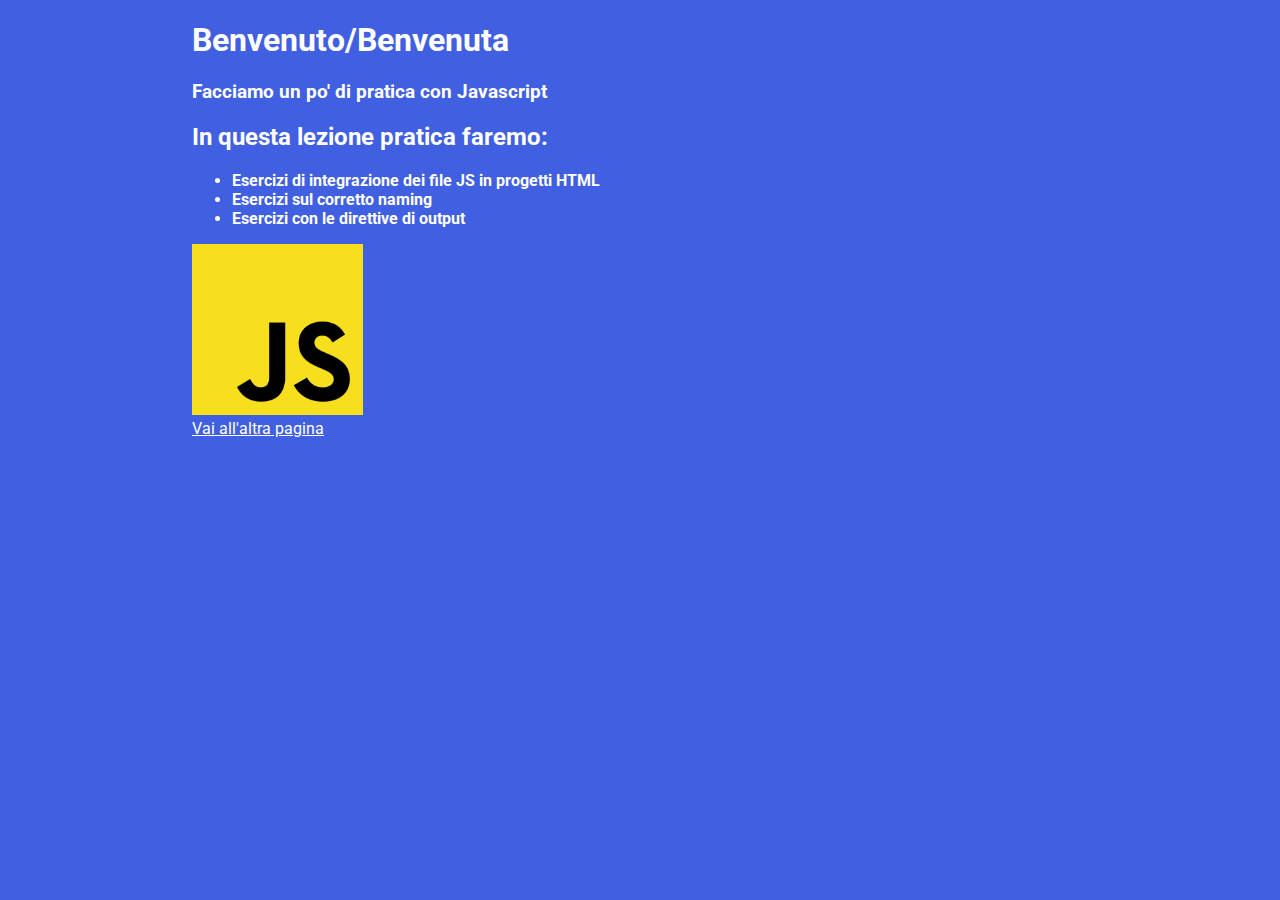
<file: day1/Esercizio/index.html>
<!DOCTYPE html>
<html lang="it">

<head>
    <meta charset="UTF-8">
    <meta name="viewport" content="width=device-width, initial-scale=1.0">
    <title>Esercizio Week2 Day1 Pagina1</title>
    <link rel="stylesheet" href="assets/css/style.css">
</head>

<body>
    <div class="container">
        <h1 id="primoTitolo"></h1>
        <script>
            document.write('<h3>Facciamo un po\' di pratica con Javascript</h3>');
        </script>
        <h2 id="secondoTitolo"></h2>
        <ul class="lista" id="lista"></ul>
        <figure>
            <a href="pagina2.html" title="pagina2">
                <img src="assets/img/js.png" alt="Logo Javascript">
                <figcaption>Vai all'altra pagina</figcaption>
            </a>
        </figure>



    </div>
    <script src="assets/script/index.js"></script>
</body>

</html>
</file>
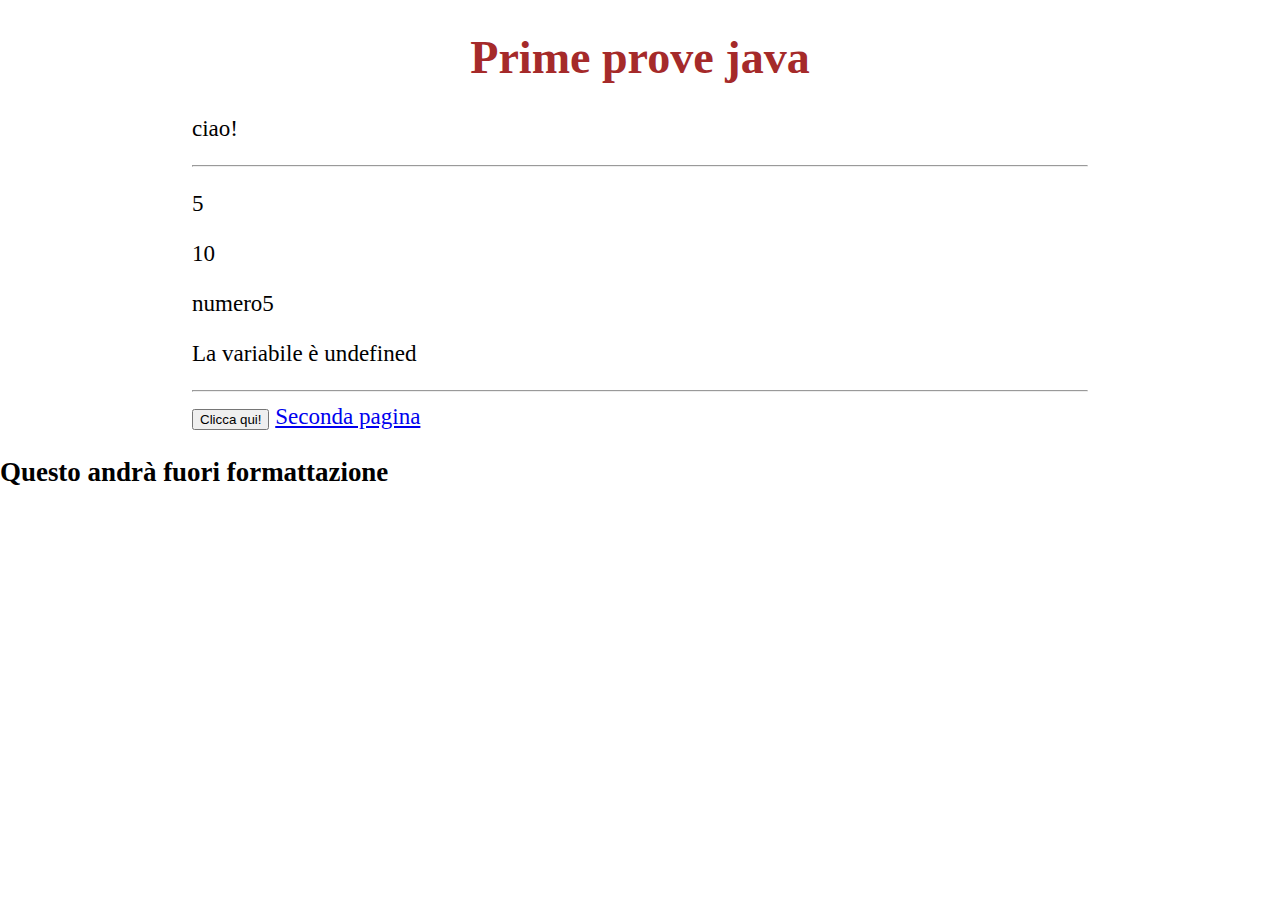
<file: day1/prove_mattina/index.html>
<!DOCTYPE html>
<html lang="it">

<head>
    <meta charset="UTF-8">
    <meta name="viewport" content="width=device-width, initial-scale=1.0">
    <title>Prime prove java</title>
    <link rel="stylesheet" href="assets/css/style.css">

</head>

<body>
    <div class="container">
        <h1>Prime prove java</h1>

        <p id="saluto"></p>    
        
        <hr>

        <p id="numero"></p>
        <p id="somma"></p>
        <p id="altroTesto"></p>
        <p id="errore"></p>

        <hr>

        <button type="button" id="clicca" onclick="clicca()">Clicca qui!</button>

        <a href="pagina2.html">Seconda pagina</a>

    </div>
    <script src="assets/script/script.js"></script>
</body>

</html>
</file>
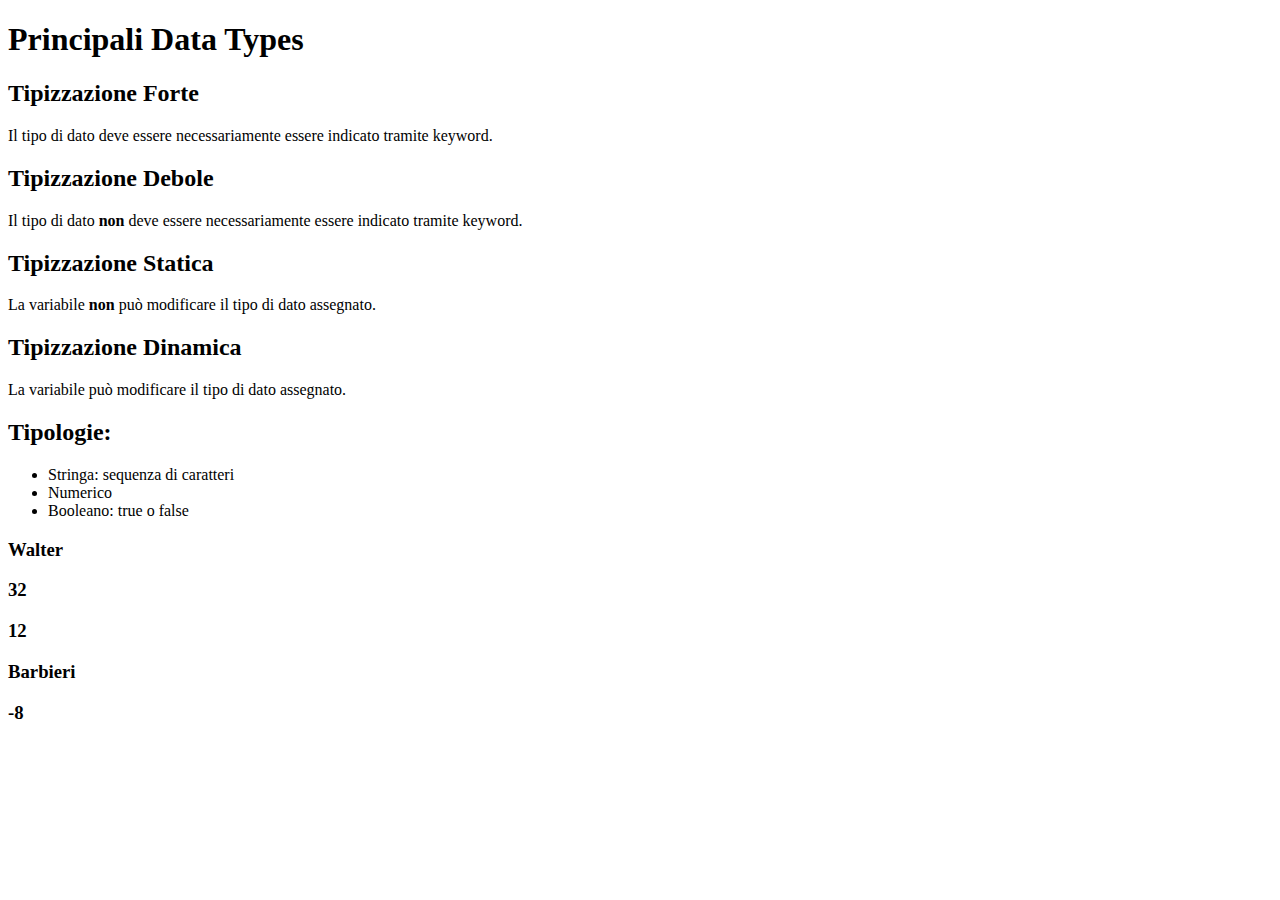
<file: day2/esercizio/index.html>
<!DOCTYPE html>
<html lang="it">

<head>
    <meta charset="UTF-8">
    <meta name="viewport" content="width=device-width, initial-scale=1.0">
    <title>Document</title>
</head>

<body>
    <div id="esercizio1">
        <h1 id="datatypes"></h1>
        <h2 id="forte"></h2>
        <p id="uno"></p>
        <h2 id="debole"></h2>
        <p id="due"></p>
        <h2 id="statica"></h2>
        <p id="tre"></p>
        <h2 id="dinamica"></h2>
        <p id="quattro"></p>
        <h2 id="tipi"></h2>
        <ul id="lista"></ul>
    </div>
    <div id="stampa">
        <h3 id="esercizio2"></h3>
        <h3 id="esercizio3"></h3>
        <h3 id="esercizio4"></h3>
        <h3 id="esercizio5"></h3>
        <h3 id="esercizio6"></h3>
        <h3 id="esercizio7"></h3>
    </div>
    <script src="assets/script/D2.js"></script>
</body>

</html>
</file>
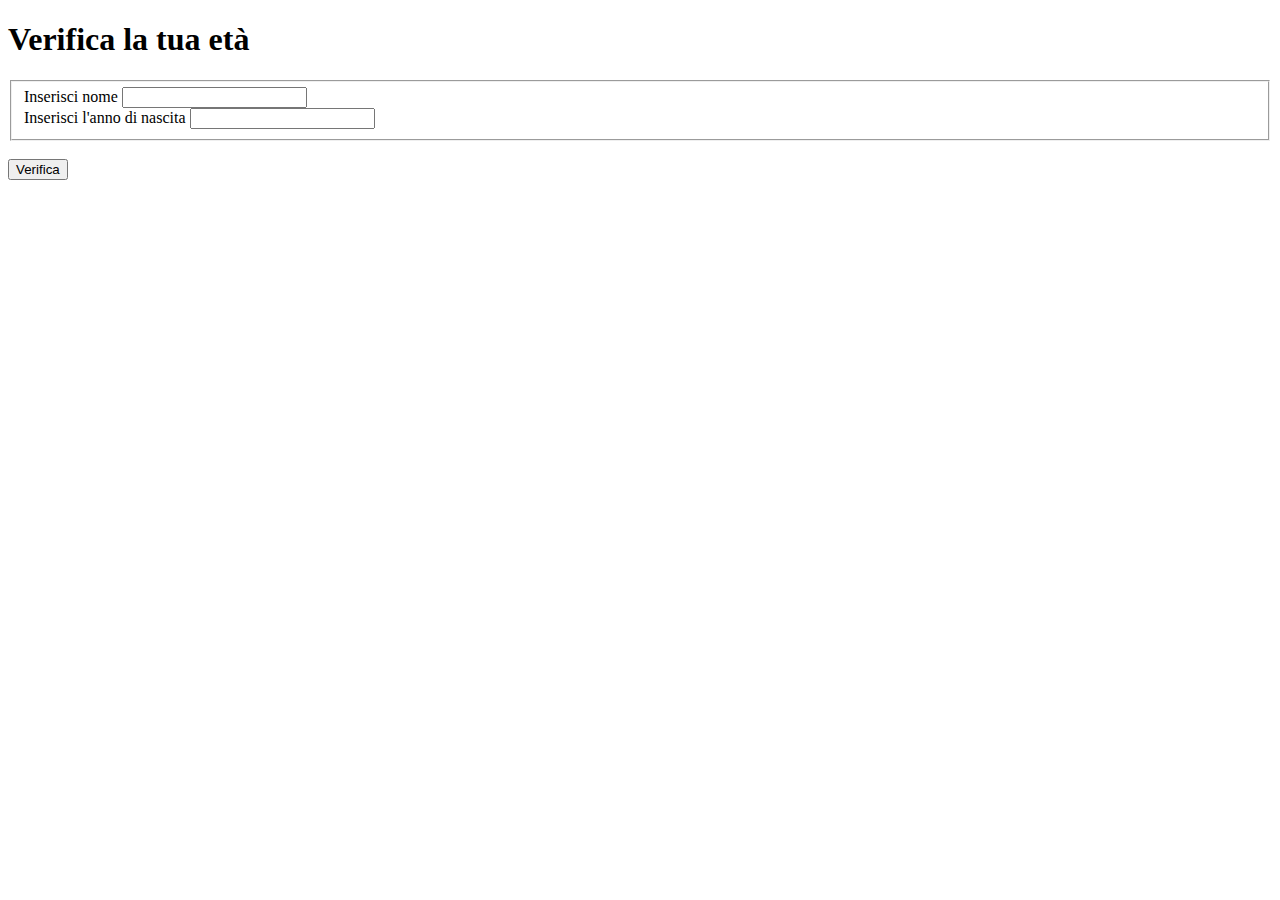
<file: day2/prove_mattina/index.html>
<!DOCTYPE html>
<html lang="it">
<head>
    <meta charset="UTF-8">
    <meta name="viewport" content="width=device-width, initial-scale=1.0">
    <title>Verifica Età</title>
</head>
<body>
    <div id="container">
        <h1>Verifica la tua età</h1>
        <form >
            <fieldset>
                <label for="nome">Inserisci nome</label>
                <input type="text" name="nome" id="nome"><br>
                <label for="anno">Inserisci l'anno di nascita</label>
                <input type="number" name="anno" id="anno">
            </fieldset>
        </form>
        <br>
        <button type="button" id="verifica">Verifica</button>
    </div>
    <div id="stampa">
        <h3 id="mioNome">&nbsp;</h3>
        <h3 id="miaVerifica">&nbsp;</h3>
    </div>
    <script src="assets/script/script.js"></script>
</body>
</html>
</file>
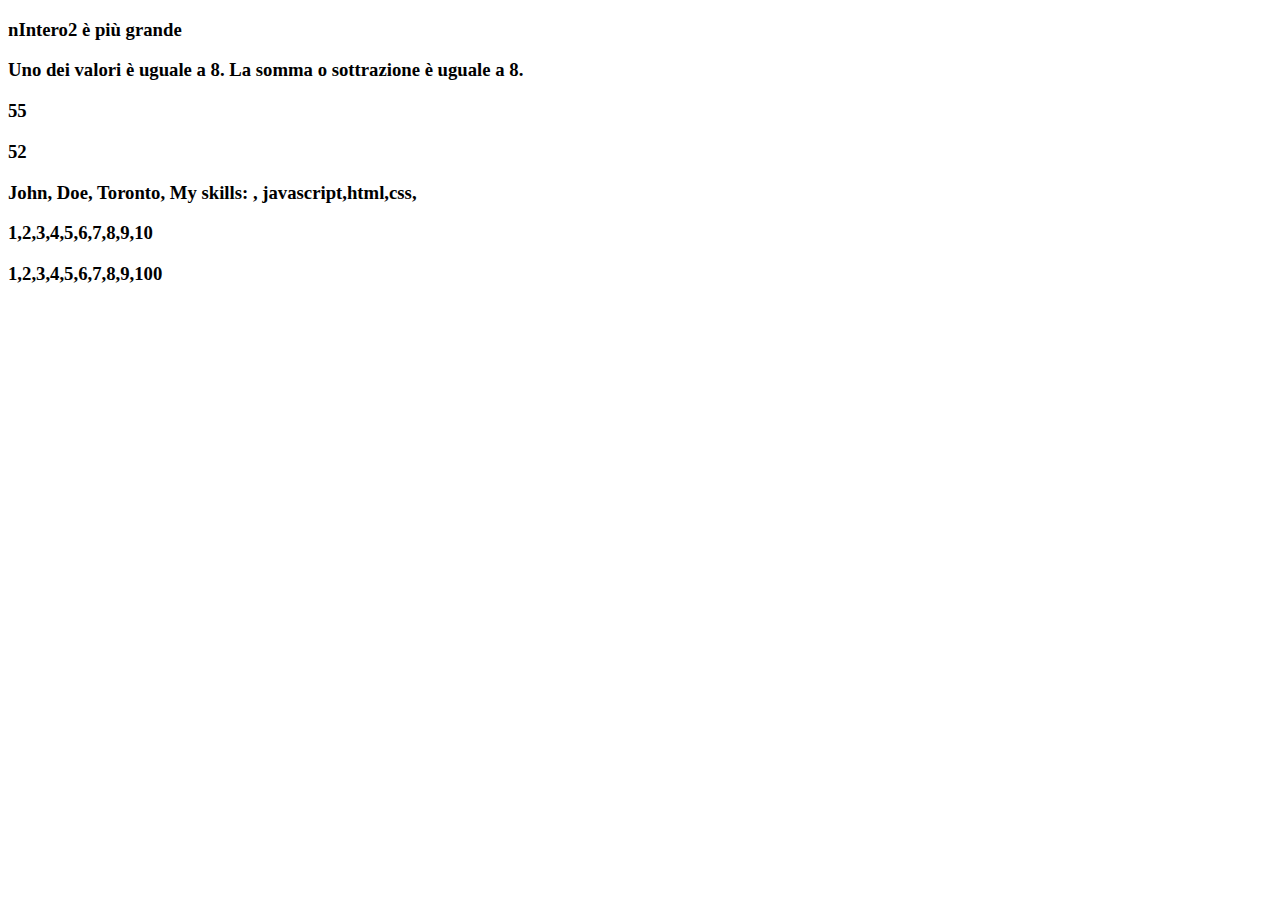
<file: day3/esercizio/index.html>
<!DOCTYPE html>
<html lang="it">
<head>
    <meta charset="UTF-8">
    <meta http-equiv="X-UA-Compatible" content="IE=edge">
    <meta name="viewport" content="width=device-width, initial-scale=1.0">
    <title>Document</title>
</head>
<body>
    <h3 id="esercizio1"></h3>
    <h3 id="esercizio4"></h3>
    <h3 id="esercizio5"></h3>
    <h3 id="esercizio6"></h3>
    <h3 id="esercizio8"></h3>
    <h3 id="esercizio11"></h3>
    <h3 id="array1"></h3>
    <h3 id="array2"></h3>
    <script src="assets/js/D3.js"></script>
</body>
</html>
</file>
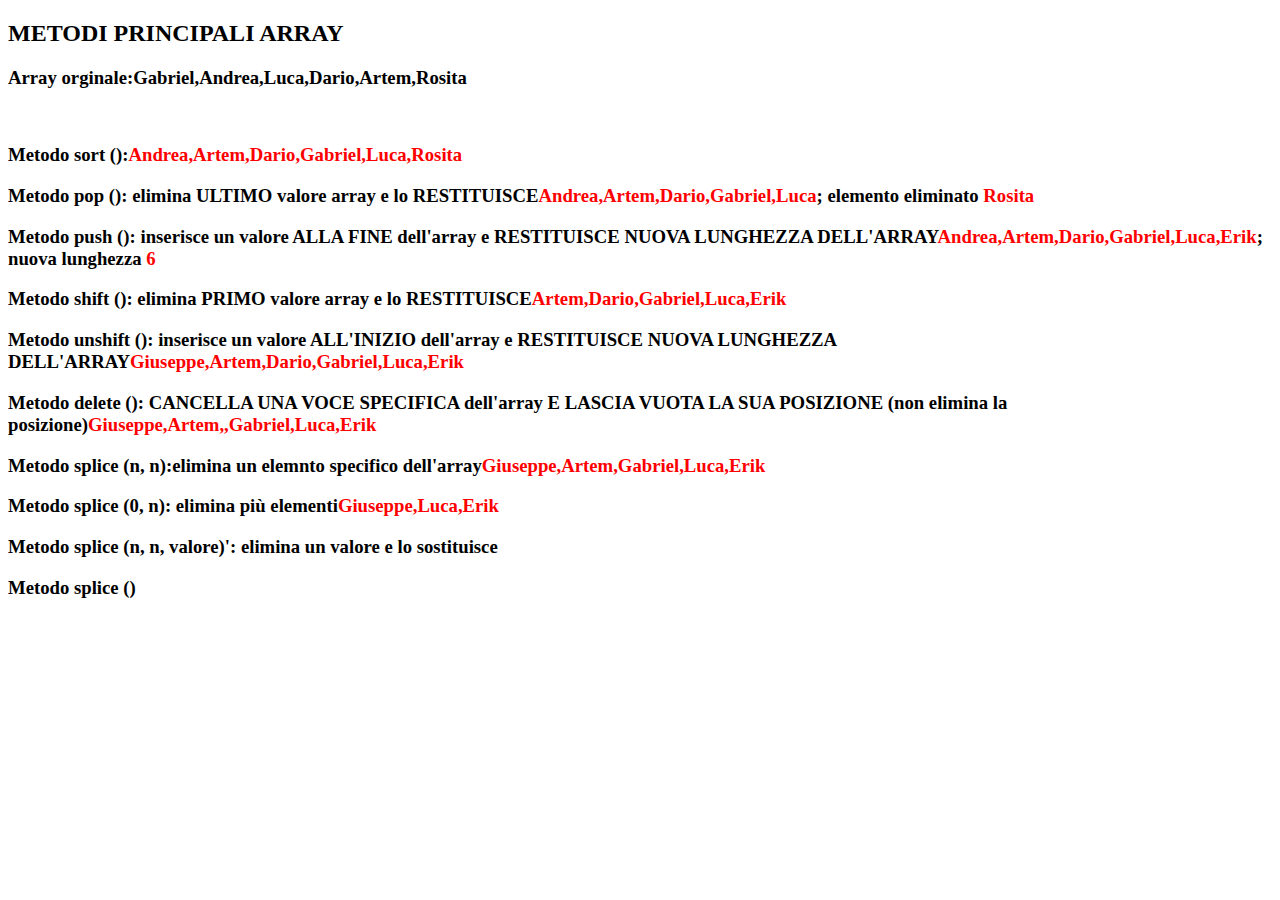
<file: day3/prove_mattina/index.html>
<!DOCTYPE html>
<html lang="it">
<head>
    <meta charset="UTF-8">
    <meta name="viewport" content="width=device-width, initial-scale=1.0">
    <title>Array</title>
    <link rel="stylesheet" href="assets/css/style.css">
</head>
<body>
    <h2>METODI PRINCIPALI ARRAY </h2>
    <h3 id="array">Array orginale:</h3>
    <p>&nbsp;</p>
    <h3>Metodo sort ():<span class="stampa" id="arrayOrdinato"></span></h3>
    <h3>Metodo pop (): elimina ULTIMO valore array e lo RESTITUISCE<span class="stampa" id="array4"></span>; elemento eliminato <span class="stampa" id="eliminato"></span></h3>
    <h3>Metodo push (): inserisce un valore ALLA FINE dell'array e RESTITUISCE NUOVA LUNGHEZZA DELL'ARRAY<span class="stampa" id="array5"></span>; nuova lunghezza <span class="stampa" id="lunghezza"></span></h3>
    <h3>Metodo shift (): elimina PRIMO valore array e lo RESTITUISCE<span class="stampa" id="array6"></span></h3>
    <h3>Metodo unshift (): inserisce un valore ALL'INIZIO dell'array e RESTITUISCE NUOVA LUNGHEZZA DELL'ARRAY<span class="stampa" id="array7"></span></h3>
    <h3>Metodo delete (): CANCELLA UNA VOCE SPECIFICA dell'array E LASCIA VUOTA LA SUA POSIZIONE (non elimina la posizione)<span class="stampa" id="array8"></span></h3>
    <h3>Metodo splice (n, n):elimina un elemnto specifico dell'array<span class="stampa" id="array9"></span></h3>
    <h3>Metodo splice (0, n): elimina più elementi<span class="stampa" id="array10"></span></h3>
    <h3>Metodo splice (n, n, valore)': elimina un valore e lo sostituisce<span class="stampa" id="array11"></span></h3>
    <h3>Metodo splice ()</h3>



    <script src="assets/script/script.js"></script>
</body>
</html>
</file>
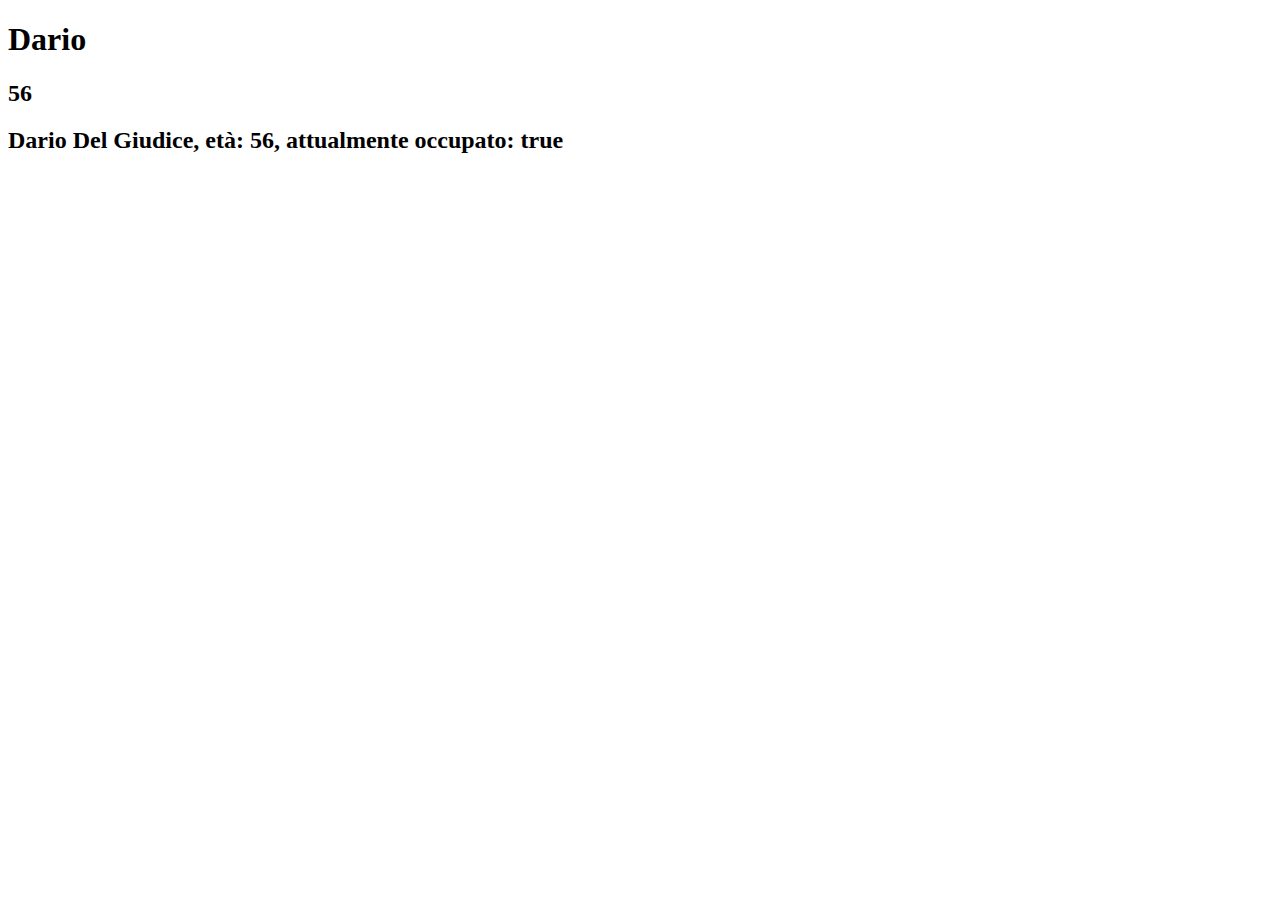
<file: day3/prove_mattina_2/index.html>
<!DOCTYPE html>
<html lang="it">
<head>
    <meta charset="UTF-8">
    <meta name="viewport" content="width=device-width, initial-scale=1.0">
    <title>Document</title>
</head>
<body>
    <h1 id="oggetto"></h1>
    <h2 id="destr"></h2>
    <h2 id="sinistr"></h2>

    <script src="assets/script/script.js"></script>    
</body>
</html>
</file>
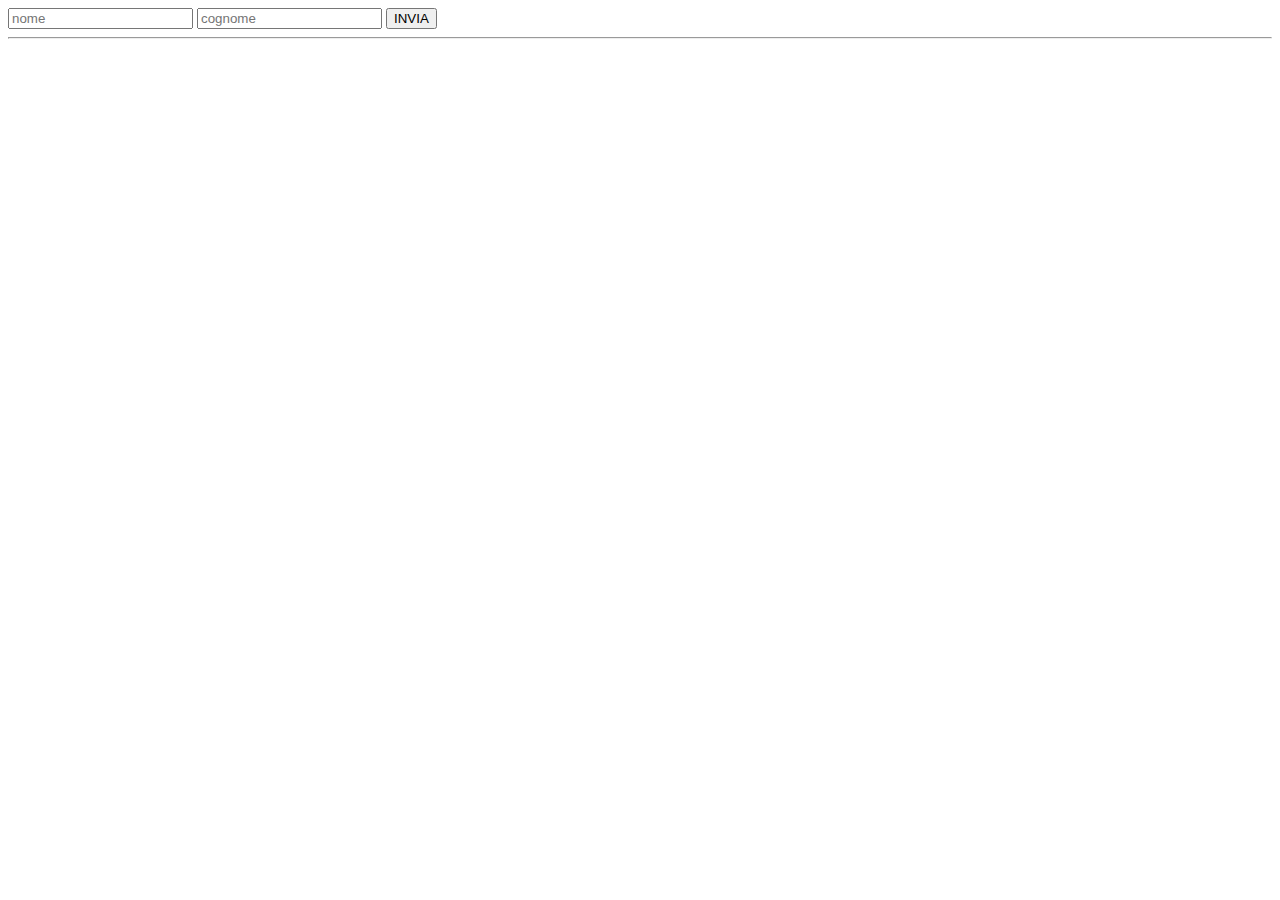
<file: day3/prove_mattina_3/index.html>
<!DOCTYPE html>
<html lang="it">
<head>
    <meta charset="UTF-8">

    <meta name="viewport" content="width=device-width, initial-scale=1.0">
    <title>Document</title>
</head>
<body>
    <nav></nav>
    <input type="text" id="nome" placeholder="nome">
    <input type="text" id="cognome" placeholder="cognome">
    <button type="button" id="invia">INVIA</button>
    <hr>
    <h3 id="conferma"></h3>


    <script src="assets/script/script.js"></script>
</body>
</html>
</file>
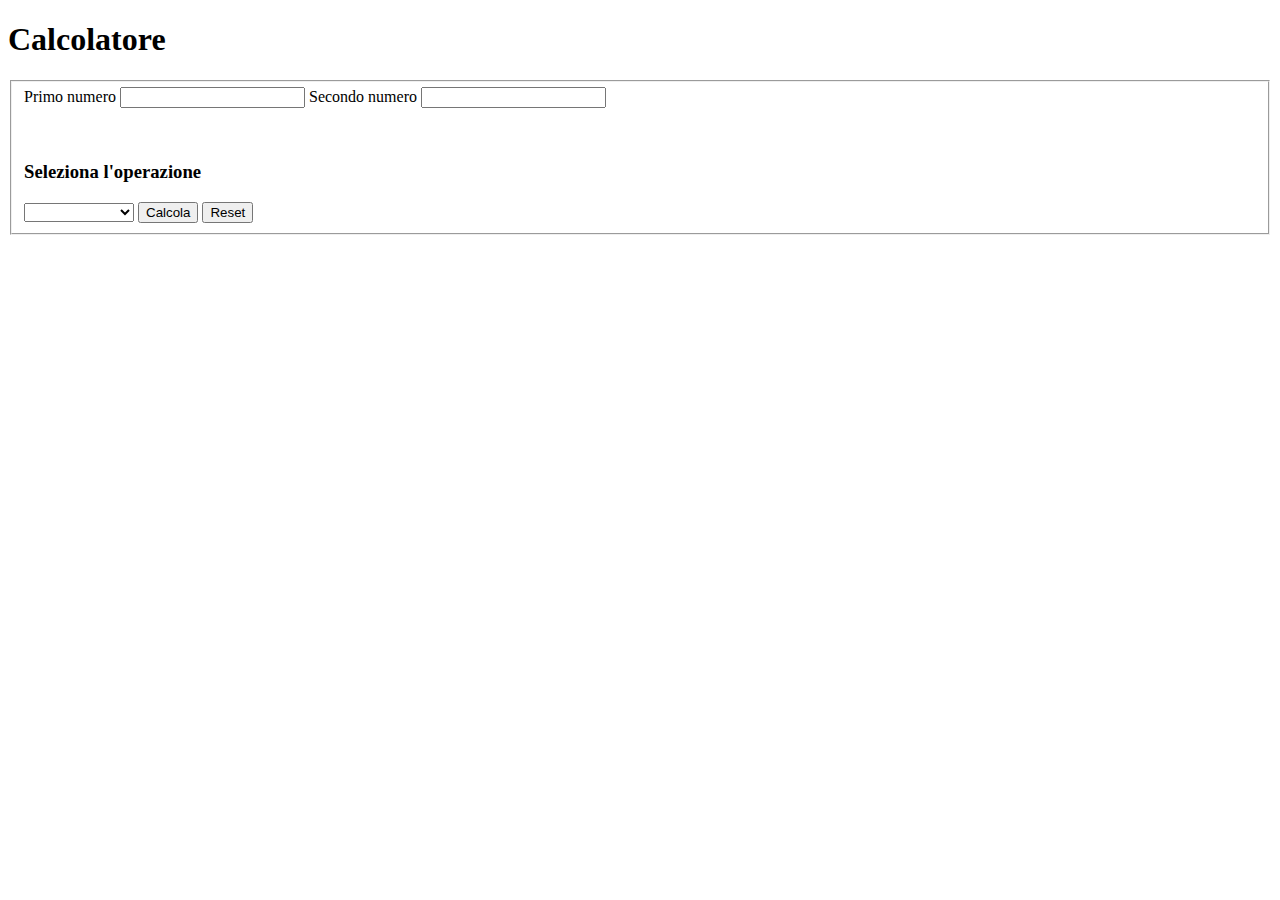
<file: day4/lezione/index.html>
<!DOCTYPE html>
<html lang="it">
<head>
    <meta charset="UTF-8">
    <meta http-equiv="X-UA-Compatible" content="IE=edge">
    <meta name="viewport" content="width=device-width, initial-scale=1.0">
    <title>Calcolatore</title>
</head>
<body>
    <h1>Calcolatore</h1>
    <form>
        <fieldset>
            <label for="numero1">Primo numero</label>
            <input type="number" id="numero1" name="numero1">
            <label for="numero2">Secondo numero</label>
            <input type="number" id="numero2" name="numero2">
            <p>&nbsp;</p>
            <h3>Seleziona l'operazione</h3>
            <select id="operazione">
                <option value="" selected></option>
                <option value="add">Addizione</option>
                <option value="sottr">Sottrazione</option>
                <option value="molt">Moltiplicazione</option>
                <option value="div">Divisione</option>
            </select>
            <button type="button" id="calcola">Calcola</button>
            <button type="reset" id="reset">Reset</button>
        </fieldset>
    </form>
    <h3 id="risultato"></h3>

    
    <script src="assets/js/index.js"></script>
</body>
</html>
</file>
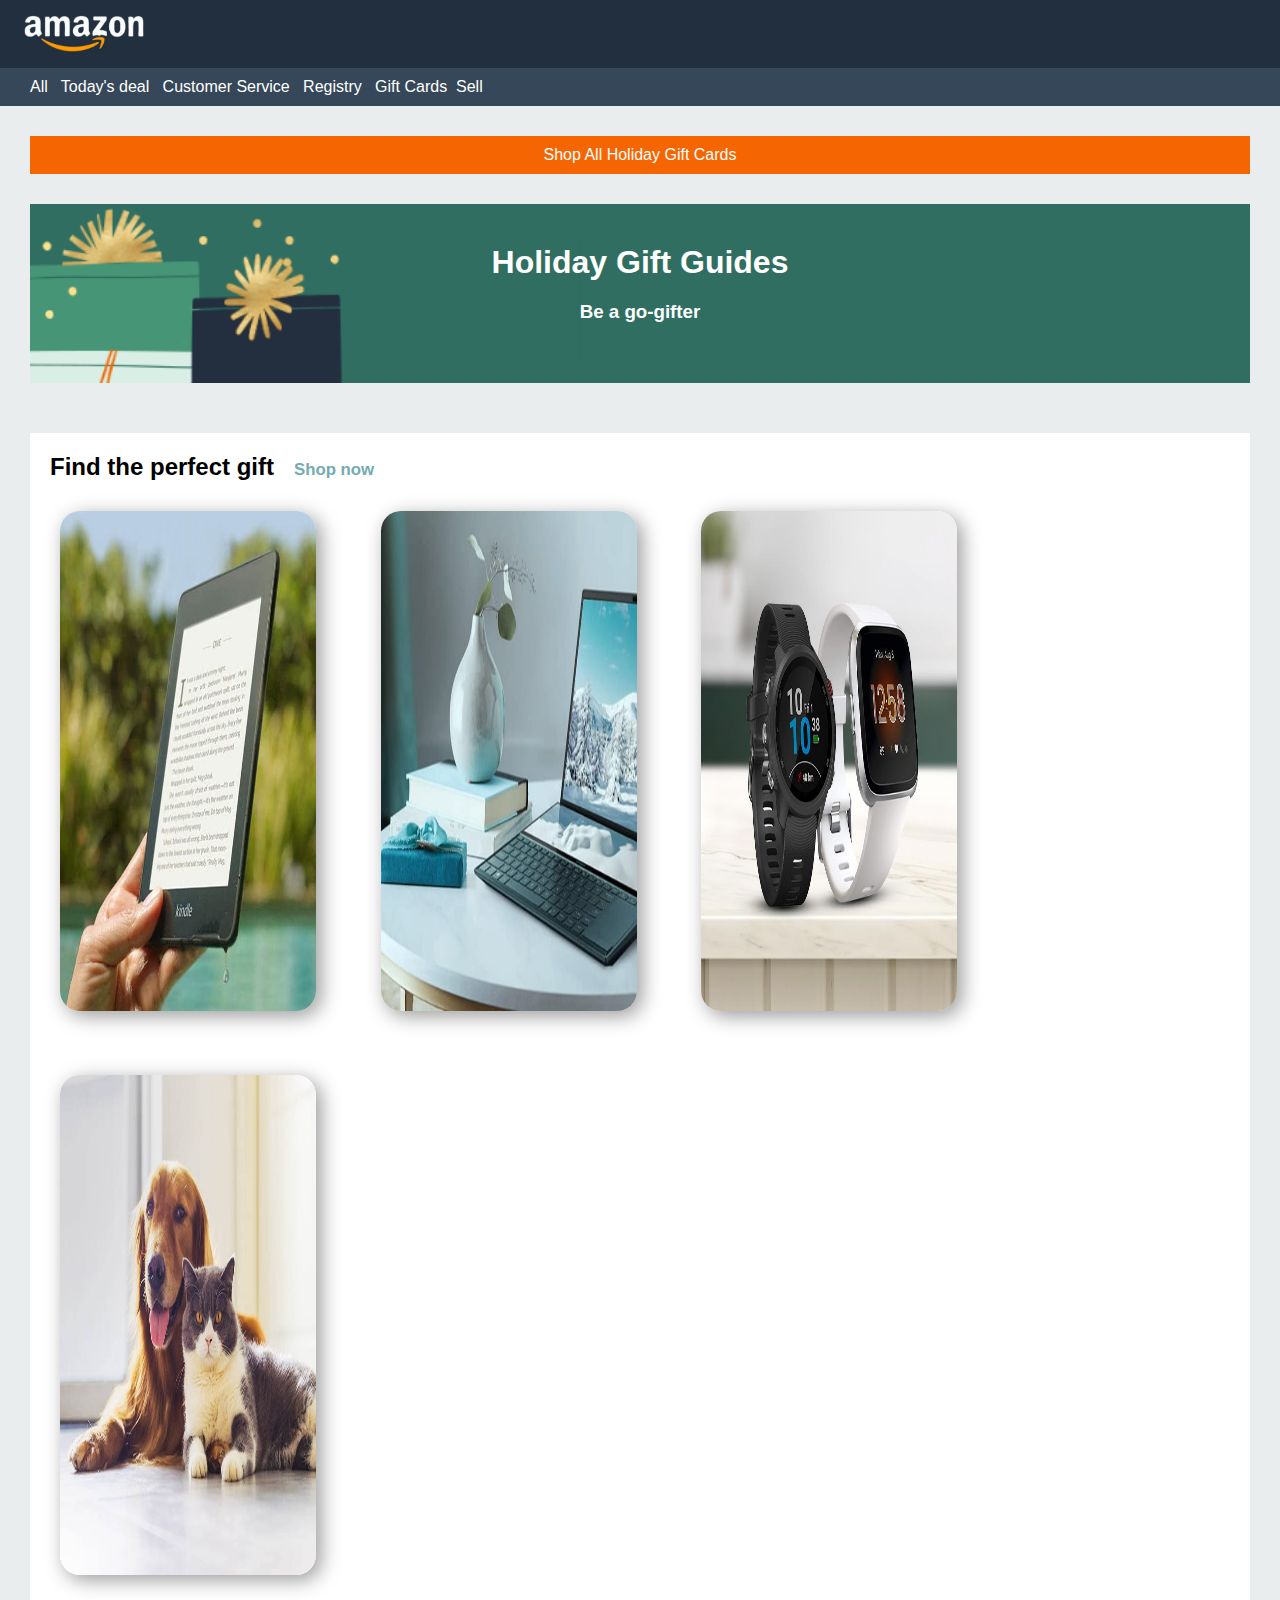
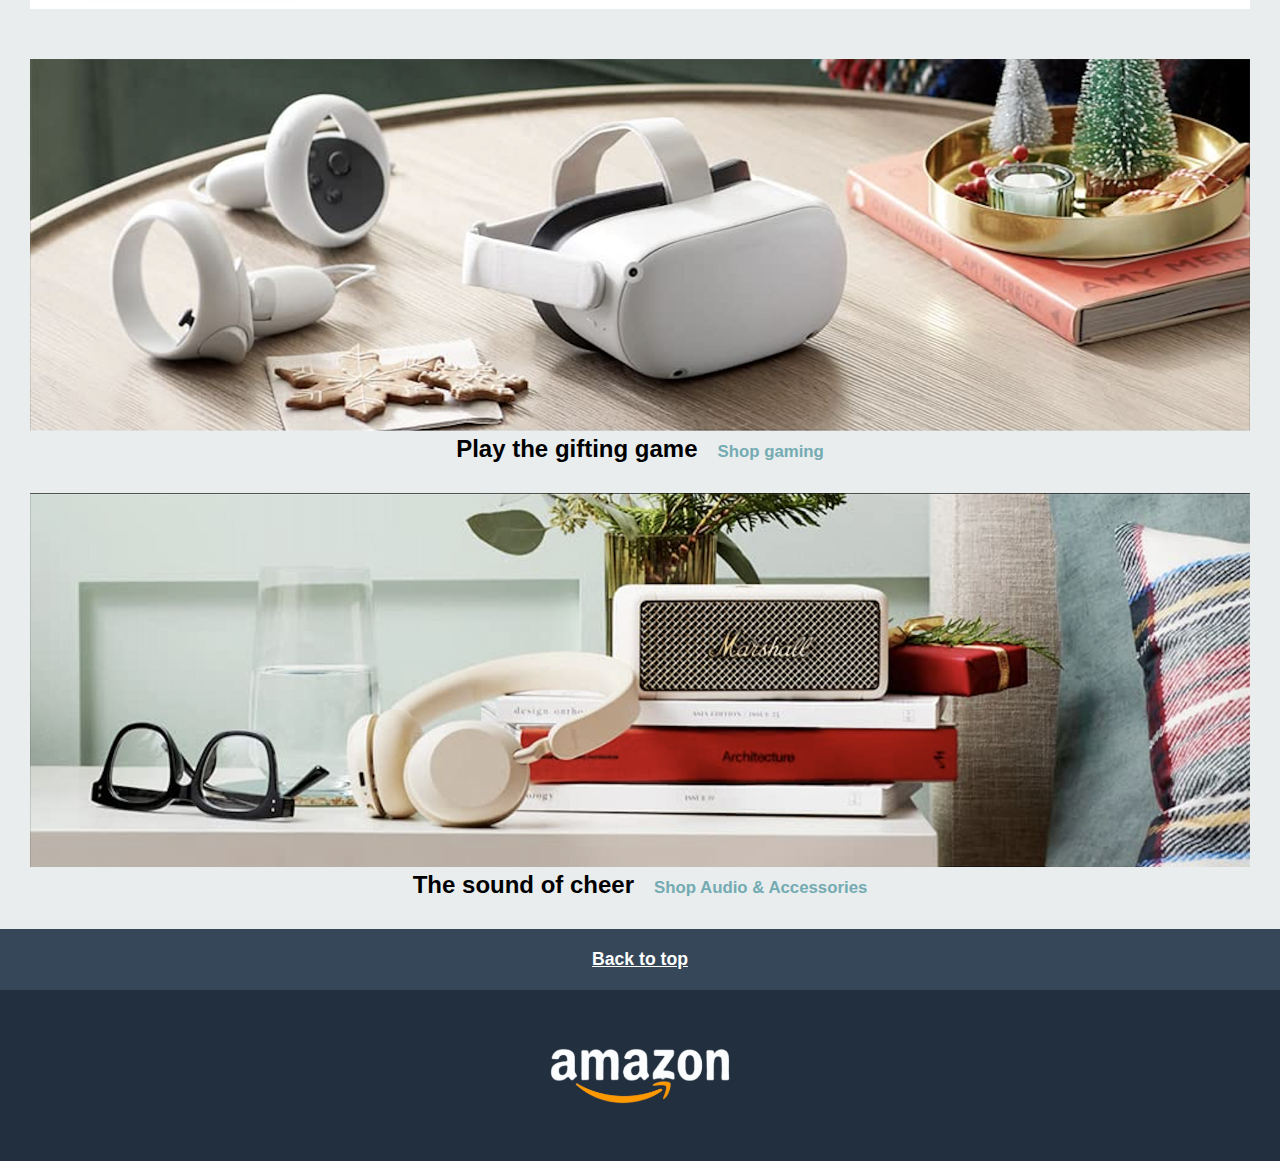
<file: day5/Progetto_settimanale/mock_up_amazon/index.html>
<!DOCTYPE html>
<html lang="it">

<head>
    <meta charset="UTF-8">
    <meta name="viewport" content="width=device-width, initial-scale=1.0">
    <title>Amazon</title>
    <link rel="icon" href="assets/img/logo.png">
    <link rel="stylesheet" href="assets/css/style.css">
</head>

<body>
    <header>
        <div class="banner">
            <img src="assets/img/logo.png" alt="Logo Amazon">
        </div>
        <nav class="textwhite">
            <p>All &nbsp; Today's deal &nbsp; Customer Service &nbsp; Registry &nbsp; Gift Cards &nbsp;Sell</p>

        </nav>
    </header>
    <main>
        <div class="textwhite" id="giftcard">
            <p>Shop All Holiday Gift Cards</p>
        </div>
        <div class="textwhite" id="giftguides">
            <h1>Holiday Gift Guides</h1>
            <h3><b>Be a go-gifter</b></h3>
        </div>
        <div id="perfectgift">
            <h2>Find the perfect gift &nbsp; <span class="link">Shop now</span></h2>
            <div id="immagini">
                <img src="assets/img/img_1.jpg" alt="Immagine eRedear">
                <img src="assets/img/img_2.jpg" alt="Immagine laptop">
                <img src="assets/img/img_3.jpg" alt="Immagine due orologi digitali">
                <img src="assets/img/img_4.jpg" alt="Immagine cane e gatto">
            </div>
        </div>
        <div class="sectionimage">
            <img src="assets/img/img_9.png" alt="Immagine strumenti realtà virtuale a colazione">
        </div>
        <h2 class="titolicentrati">Play the gifting game &nbsp; <span class="link">Shop gaming</span></h2>
        <div class="sectionimage">
            <img src="assets/img/img_10.png" alt="Pubblicità occulta alla Marshall">
        </div>
        <h2 class="titolicentrati">The sound of cheer &nbsp; <span class="link">Shop Audio & Accessories</span></h2>
    </main>
    <aside class="textwhite">
        <p id="return"><b>Back to top</b></p>
        
    </aside>
    <footer class="banner" id="last">
        <img src="assets/img/logo.png" alt="Logo Amazon">

    </footer>
</body>

</html>
</file>
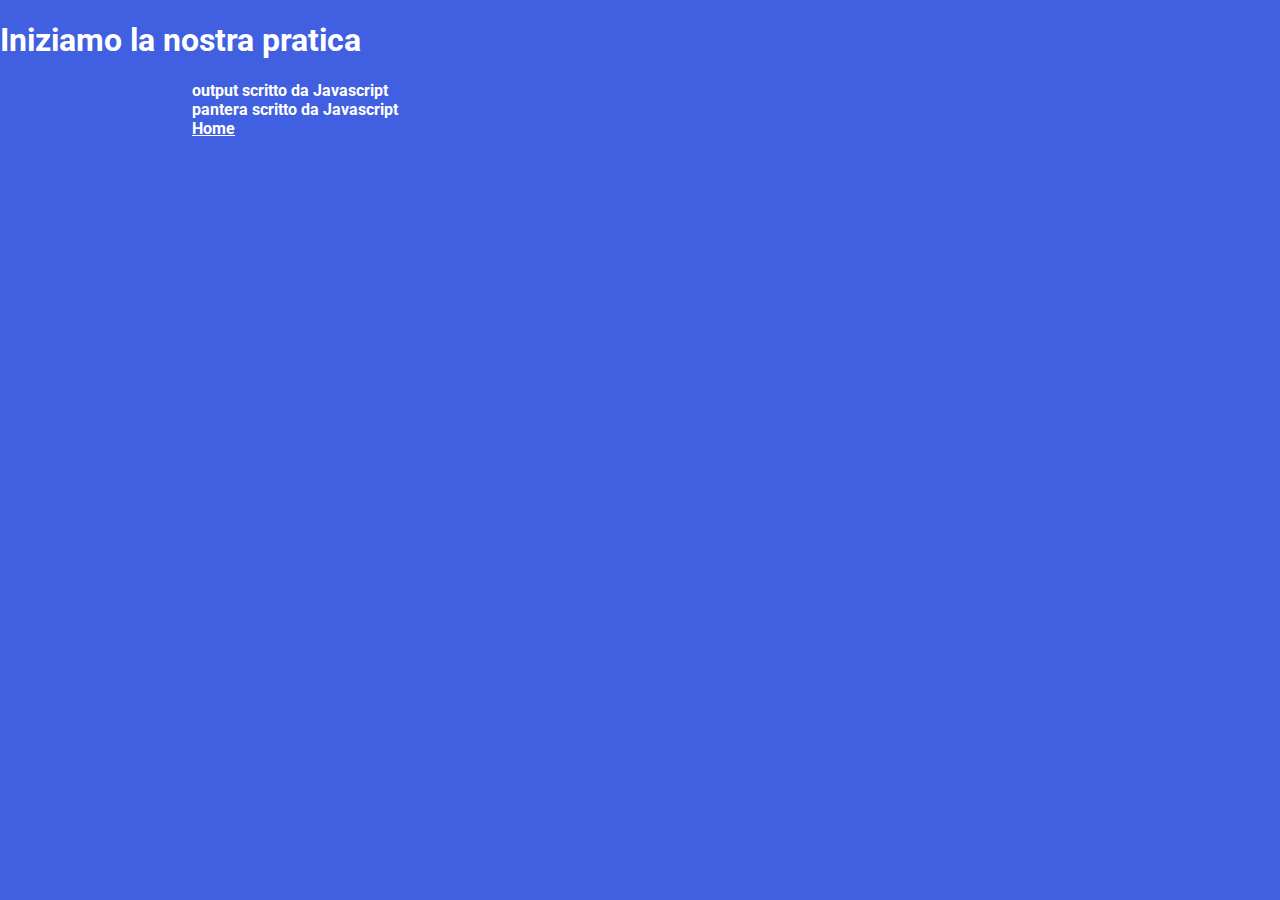
<file: day1/Esercizio/pagina2.html>
<!DOCTYPE html>
<html lang="it">

<head>
    <meta charset="UTF-8">
    <meta name="viewport" content="width=device-width, initial-scale=1.0">
    <title>Esercizio Week2 Day1 Pagina2</title>
    <link rel="stylesheet" href="assets/css/style.css">
</head>

<body>
    <script>
        document.write('<h1>Iniziamo la nostra pratica</h1>');
    </script>
    <div class="container">
            <p id="output"></p>
            <p id="pantera"></p>
            <div class="home" id="home">
                
            </div>
    </div>
    <script src="assets/script/pagina2.js"></script>
    <script src="assets/script/pagina2var.js"></script>
</body>

</html>
</file>
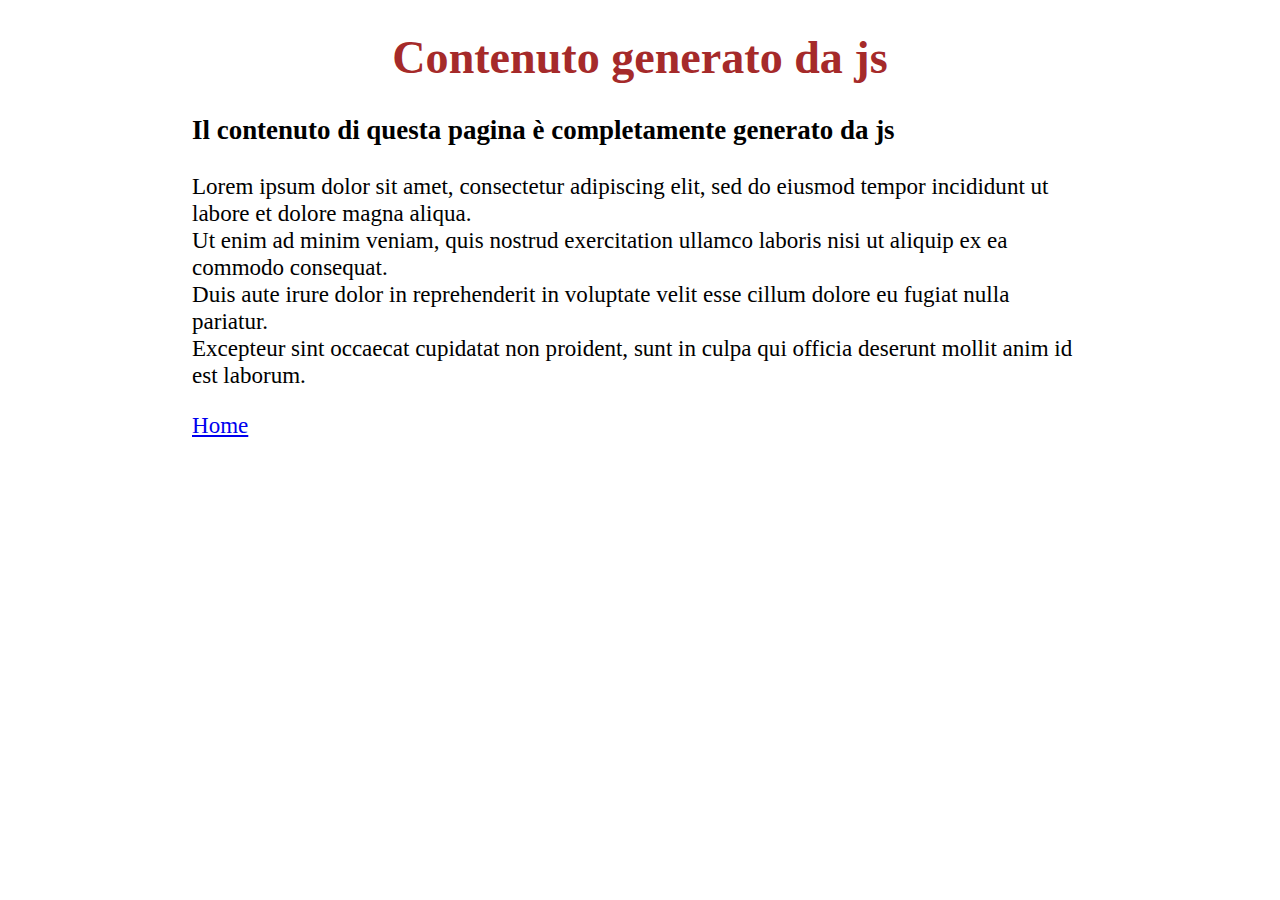
<file: day1/prove_mattina/pagina2.html>
<!DOCTYPE html>
<html lang="it">

<head>
    <meta charset="UTF-8">
    <meta name="viewport" content="width=device-width, initial-scale=1.0">
    <title>pagina generata da js</title>
    <link rel="stylesheet" href="assets/css/style.css">
</head>

<body>
    <div class="container" id="corpoPagina">     
    </div>
    
    <script src="assets/script/pagina2.js"></script>
</body>

</html>
</file>
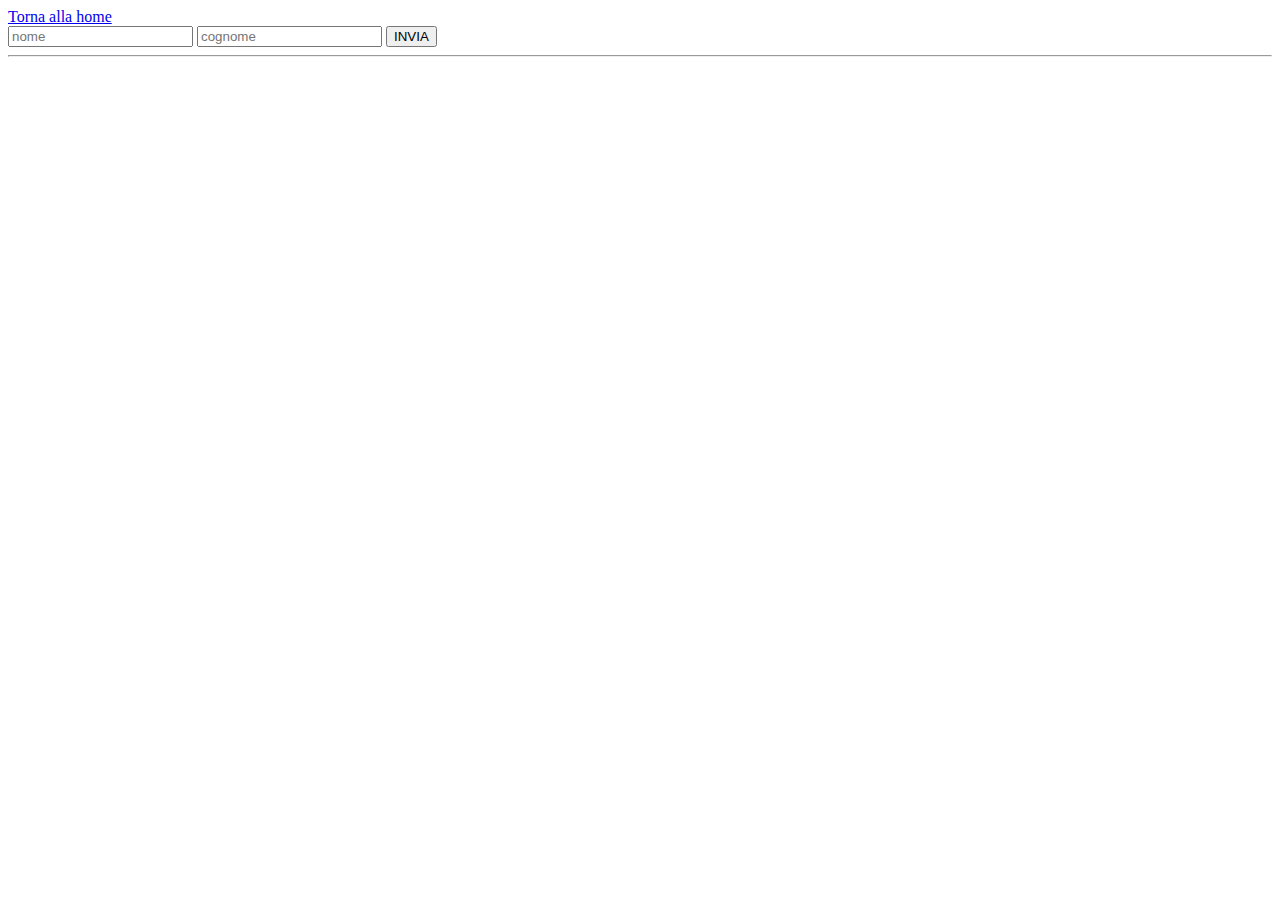
<file: day3/prove_mattina/form.html>
<!DOCTYPE html>
<html lang="it">
<head>
    <meta charset="UTF-8">

    <meta name="viewport" content="width=device-width, initial-scale=1.0">
    <title>Document</title>
</head>
<body>
    <nav>
        <a href="index.html">Torna alla home</a>
    </nav>
    <input type="text" id="nome" placeholder="nome">
    <input type="text" id="cognome" placeholder="cognome">
    <button type="button" id="invia">INVIA</button>
    <hr>
    <h3 id="conferma"></h3>


    <script src="assets/script/form.js"></script>
</body>
</html>
</file>
<file: day1/Esercizio/assets/css/style.css>
@import url('https://fonts.googleapis.com/css2?family=Roboto&display=swap');
html, body {
    margin: 0;
    padding: 0;
    font-family: 'Roboto', sans-serif;
    font-size: 1em;
    color: white;
    box-sizing: border-box;
}
body {
    background-color: #415fe1;
}
.container {
    width: 70%;
    margin: auto;
}
figure {
    margin-left: 0;
}
img {
    width: 20%;
}
a {
    color: white;
}
a:hover {
    color: red;
}
p {
    margin: 0;
    font-weight: bold;
}
</file>
<file: day1/prove_mattina/assets/css/style.css>
html, body {
    margin: 0;
    padding: 0;
    font-size: 1.2em;
}
.container {
    width: 70%;
    margin: auto;
}
h1 {
    color: brown;
    text-align: center;
}
</file>
<file: day3/prove_mattina/assets/css/style.css>
.stampa {
    color: red;
}
</file>
<file: day5/Progetto_settimanale/mock_up_amazon/assets/css/style.css>
html, body {
    margin: 0;
    padding: 0;
    background-color: #E9EDEE;
    font-family: Arial, Helvetica, sans-serif;
    box-sizing: content-box;
}
h1, h2, h3, p {
    margin: 0;
}
.banner {
    background-color: #222F3F;
}
.banner img {
    width: 10%;
    margin: 10px 0;
    margin-left: 20px;
}
.textwhite {
    color: white;
    background-color: #364759;
}
nav p {
    margin: 0;
    padding: 10px;
    padding-left: 30px;
}
main {
    margin: 30px;
}
#giftcard {
    background-color: #F56602;
    text-align: center;
    margin-bottom: 30px;
}
#giftcard p {
    margin: 0;
    padding: 10px 0;
}
#giftguides {
    background-image: url('../img/bg-image.png');
    background-size: cover;
    background-repeat: no-repeat;
    text-align: center;
    padding-bottom: 30px;
}
#giftguides h1 {
    padding-top: 40px;
    padding-bottom: 10px;
}
#giftguides h3 {
    padding-top: 10px;
    padding-bottom: 30px;
}
#perfectgift {
    background-color: white;
    margin: 50px 0;
    padding-top: 20px;
}
#perfectgift h2 {
    margin-left: 20px;
}
.link {
    color: #74ABB2;
    font-size: 0.7em;
}
#immagini img {
    width: 21%;
    max-height: 500px;
    min-height: 500px;
    margin: 30px;
    border-radius: 20px;
    box-shadow: 5px 5px 20px #00000066;
    

}
.sectionimage img {
    width: 100%;
}
.titolicentrati {
    text-align: center;
    margin-bottom: 30px;
}
#return {
    text-align: center;
    text-decoration: underline;
    padding: 20px;
    font-size: 1.1em;
}
#last {
    text-align: center;
}
#last img {
    width: 15%;
    margin: 50px 0;
}
</file>
